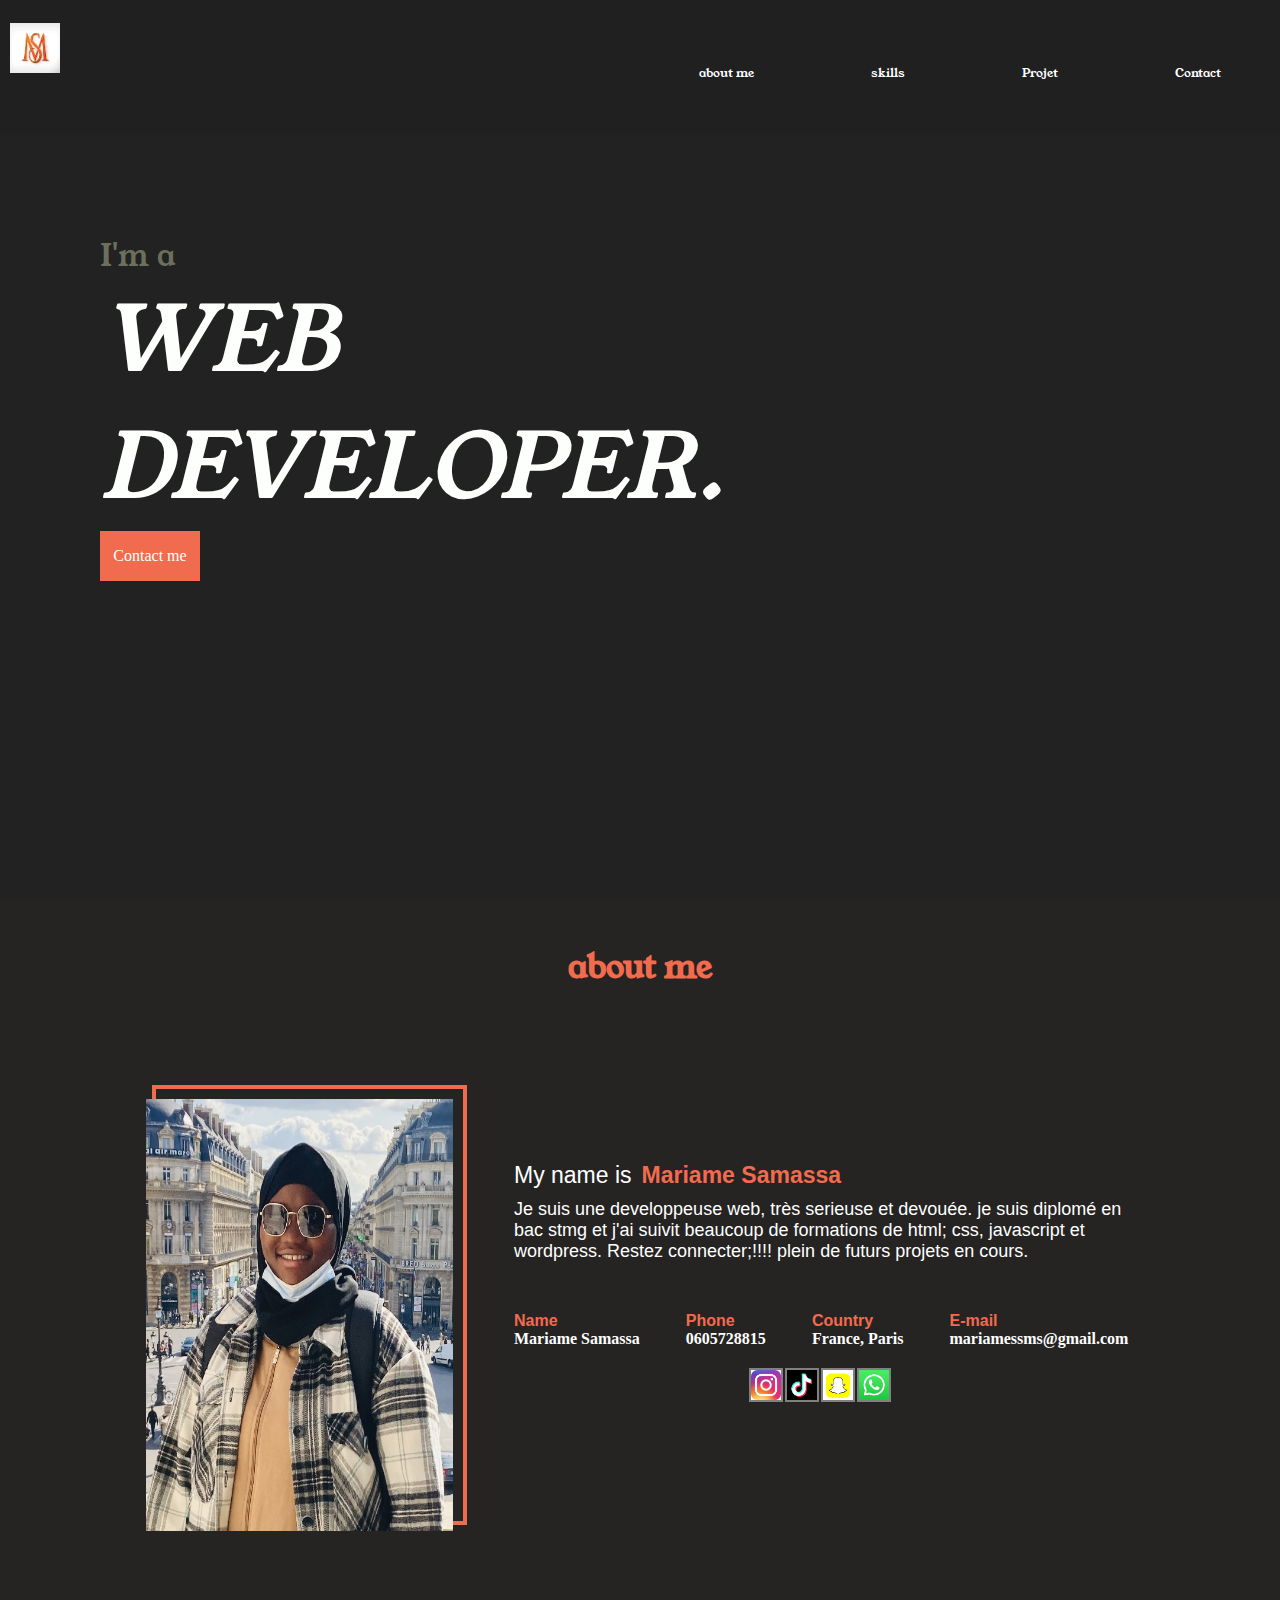
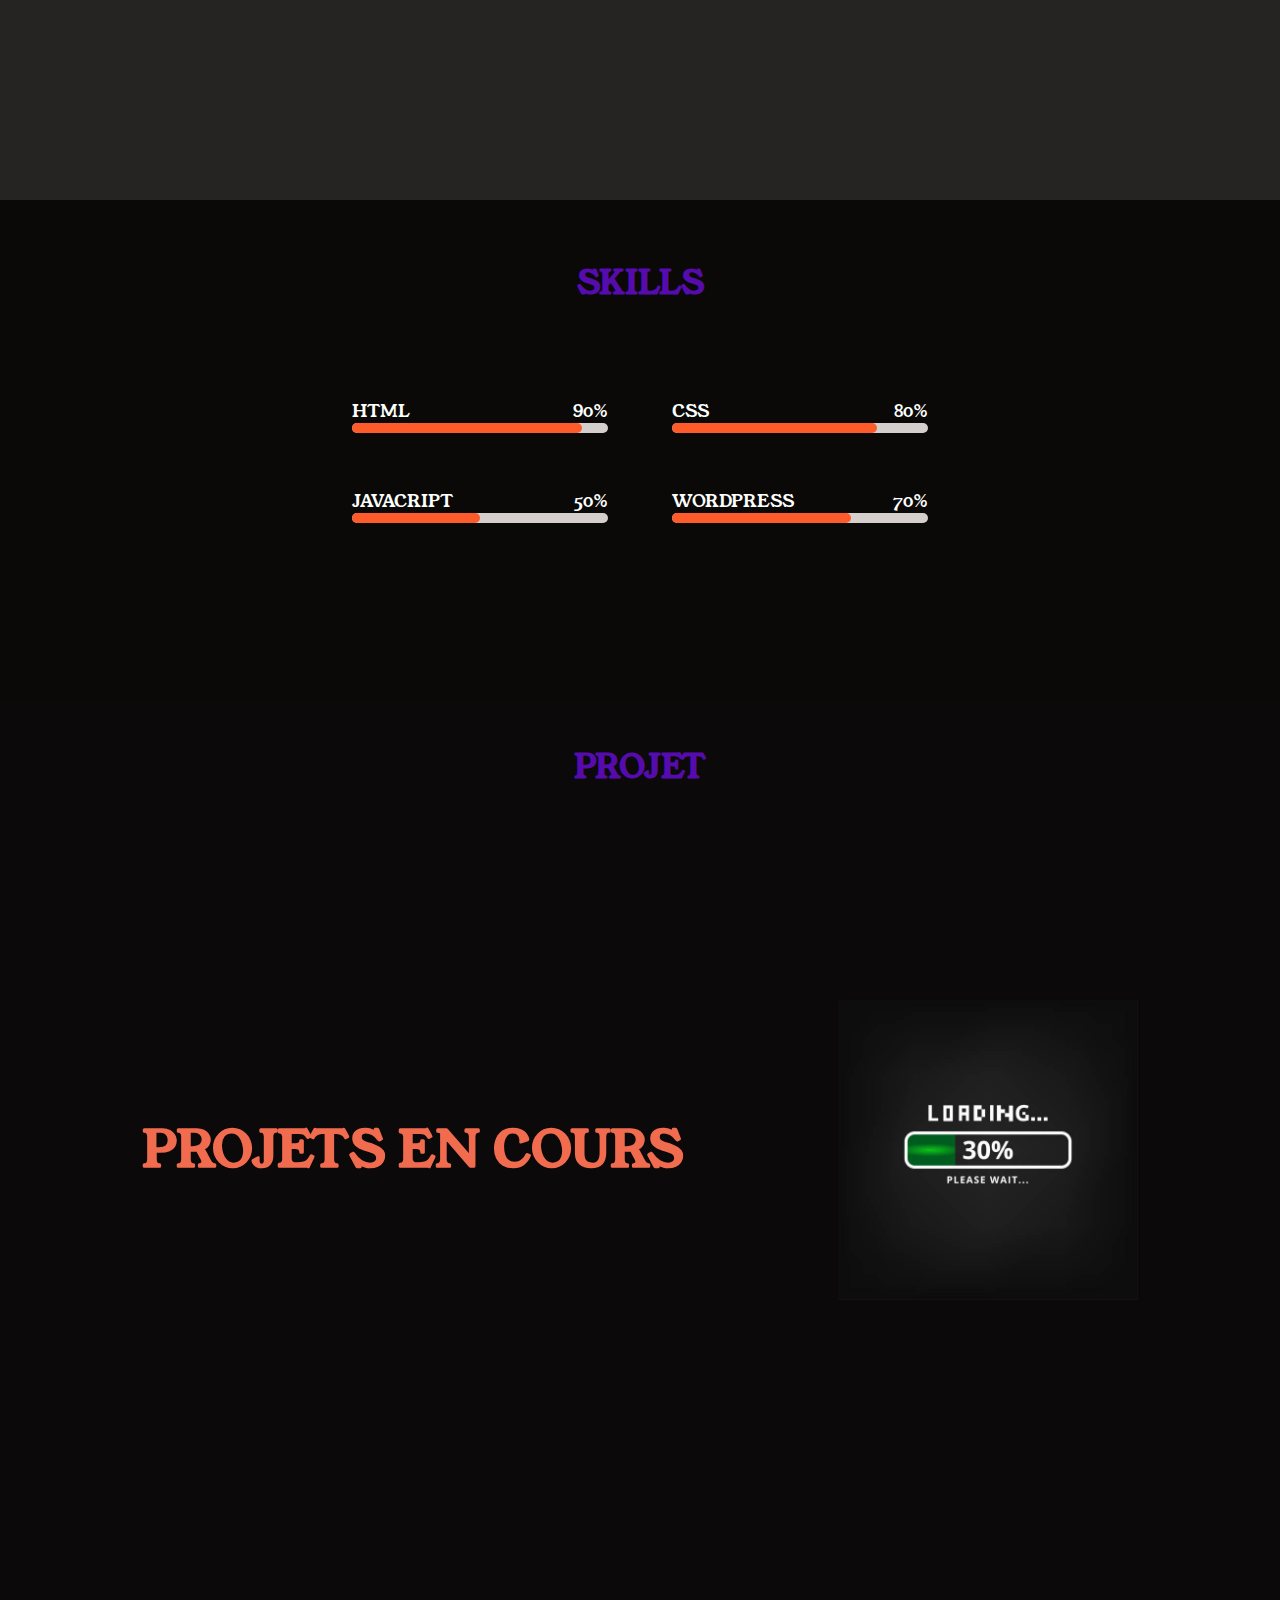
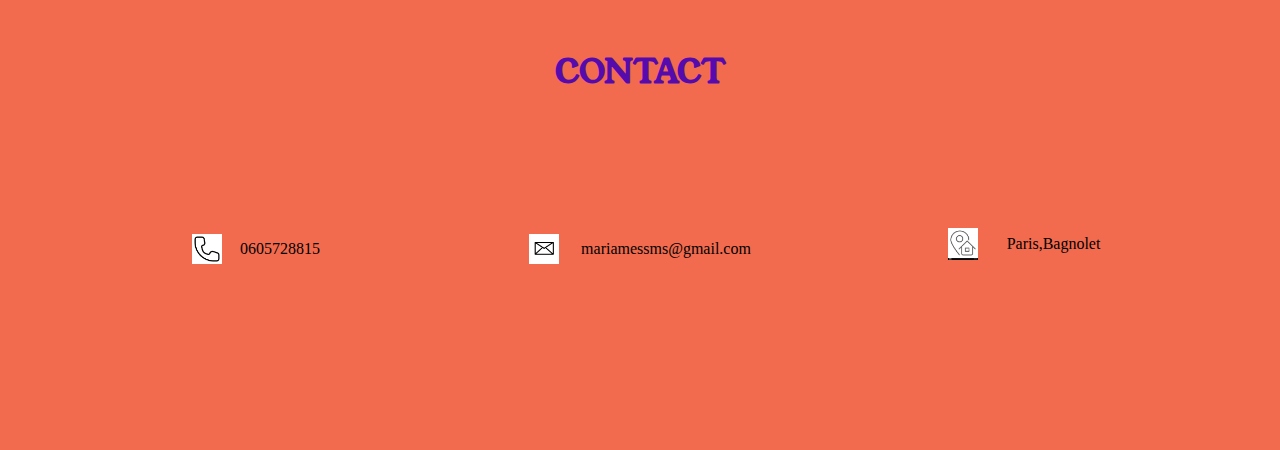
<file: index.html>
<!DOCTYPE html>
<html lang="fr">
<head>
    <meta charset="UTF-8">
    <meta name="viewport" content="width=device-width, initial-scale=1.0">
    <title>mon portfolio</title>
    <link rel="stylesheet" href="style.css">
</head>
<body>
    <!-- on commence -->
    <div id="navber">
        <div id="logo">
            <img src="./log.jpg" alt="" id="logo-photo">
        </div>
        <div id="menu" class="closed">
            <a href="#aboutme">about me</a>
            <a href="#skills">skills</a>
            <a href="#projet">Projet</a>
            <a href="#contact">Contact</a>
        </div>
     
        
    </div>

   <!-- je vais coder -->

    <div id="header">
        <div id="header-unique">
            <div id="unique1">
                <p> I'm a</p>
            </div>
        <div id="unique2">
            <p>WEB</p>
        </div>
          <div id="unique3">
            <p>DEVELOPER.</p>
          </div>
          <div id="unique4">
            <a href="">Contact me</a>
          </div>
            
        </div>
  

    </div>

    <!--  c,est noté-->

<div id="aboutme">
    <div id="aboutme-title">
        <h1>about me</h1>
    </div>

    <div id="about-main">
        <div id="about-image">
            <img id="about-photo" src="./tof.jpg" alt="">
        </div>

        <div id="about-texte">
          <div id="about1">
            <p id="about1-texte">My name is </p>
            <div id="texte1">
                <p>Mariame Samassa</p>
            </div>
          </div>
            <div id="texte2">
                <p> Je suis une developpeuse web, très serieuse et devouée.
                    je suis diplomé en bac stmg et j'ai suivit beaucoup de
                    formations de html; css, javascript et wordpress.
                     Restez connecter;!!!!
                    plein de futurs projets en cours.
                    
                </p>
            </div>
                 <div id="texte-about">
                    
              <div id="about2">
                <div id="texte3">
                    <p>Name</p>
                  </div>
                  <p>Mariame Samassa</p>
              </div>

              <div id="about3">
                <div id="texte4">
                    <p>Phone</p>
                  </div>
                  <p>0605728815</p>
              </div>

              <div id="about4">
                <div id="texte5">
                    <p>Country</p>
                  </div>
                  <p>France, Paris</p>
              </div>

              <div id="about5">
                <div id="texte6">
                    <p>E-mail</p>
                  </div>
                  <p>mariamessms@gmail.com</p>
              </div>
                 </div>
    

              <div id="icone">
                <div class="apllis" id="images1"></div>
                <div class="apllis" id="images2"></div>
                <div class="apllis" id="images3"></div>
                <div class="apllis" id="images4"></div>
            </div>
        </div>
  
        
    </div>
</div>
<div id="skills">
    <div id="skills_title">
        <h1>SKILLS</h1>
    </div>

    <div id="skills-top">
        <div id="top-left">
            <div id="left1-texte">
                <p>HTML</p>
                <p>90%</p>
            </div>
            <div id="left1">
                <div id="left1-barre"></div>
            </div>
        
                
        </div>
        <div id="top-right">
            <div id="right1-texte">
                <p>CSS</p>
                <p>80%</p>
            </div>
            <div id="right1">
                <div id="right1-barre"></div>
            </div>
            
        </div>
    </div>

    <div id="skills-bottom">
        <div id="bottom-left">
            <div id="left2-texte">
                <p>JAVACRIPT</p>
                <p>50%</p>
            </div>
            <div id="left2">
                <div id="left2-barre"></div>
            </div>
        </div>

        <div id="bottom-right">
            <div id="right2-texte">
                <p>WORDPRESS</p>
                <p>70%</p>
            </div>
            <div id="right2">
                <div id="right2-barre"></div>
            </div>
        </div>
    </div>

    <!-- notè c'est bien -->
    </div>
    <div id="projet">
        <div id="projet_title">
            <h1>PROJET</h1>
        </div>

        <div id="projet-unique">
            <h2>PROJETS EN COURS </h2>
            <div id="pross"></div>
        </div>

    </div>
    
    <!-- faut s'amuser -->

    <div id="contact">
        <div id="contact_title">
            <h1>CONTACT</h1>
        </div>

        <div id="contact_main">
            <div class="coordonns" id="tofs1">
                <div id="main1">
                    <img src="./phonn.png" alt="">
                    <div id="coordon1">
                        <p>call us one</p>
                      </div>
                      <p>0605728815</p>
                  </div>
            </div>

            <div class="coordonns" id="tofs2">
                <div id="main2">
                    <img src="./maill.png" alt="">
                    <div id="coordon2">
                        <p>Mail us At</p>
                      </div>
                      <p>mariamessms@gmail.com</p>
                      
                  </div>
            </div>

            <div class="coordonns" id="tofs3">
                <div id="main3">
                    <img src="./carr.png" alt="">
                    <div id="coordon3">
                        <p>Visit Office</p>
                      </div>
                      <p>Paris,Bagnolet</p>
                  </div>
            </div>
        </div>

</body>
</html>
</file>
<file: style.css>
@import url('https://fonts.googleapis.com/css2?family=Young+Serif&display=swap');*{
 @import url('https://fonts.googleapis.com/css2?family=Inter&family=Young+Serif&display=swap');
 @import url('https://fonts.googleapis.com/css2?family=Inter:wght@900&display=swap'); 
 @import url('https://fonts.googleapis.com/css2?family=Inter:wght@900&display=swap');
 @import url('https://fonts.googleapis.com/css2?family=Inter:wght@500&display=swap');
  
    margin: 0;
}



#navber{
    width: 100vw;
    height: 15vh;
    display: flex;
    align-items: center;
    justify-content: space-between;
    background-color: #202020
}


#logo{
    width: 50px;
    height: 50px;
    position: relative;
    display: flex;
    margin-left: 10px;
    margin-bottom: 40px;
}

#logo-photo{
    width: 100%;
    height: 100%;
    position: absolute;
}


#menu{
    width: 50%;
    height: 90%;
    display: flex;
    justify-content: space-around;
    align-items: center;
    margin-top: 10px;

}

#menu.open {
    display: block;
}

#menu a {
    display: block;
    color: #fff;
    text-decoration: none;
    padding: 10px;
    transition: background-color 0.3s;
     font-family: 'Inter', sans-serif;
    font-family: 'Young Serif', serif;
    font-size: 12px;
}

#menu a:hover {
    background-color: orange;
}


a{
    color: #d4cecc;
}

/* on oublie pas */

#header{
    width: 100vw;
    height: 85vh;
    background-color: #222222;

}
#header-unique {
    width: 400px;
    height: 80%;
    margin-left: 100px;
    padding-top: 100px;
}


#unique4 {
    width: 100px;
    height: 50px;
    background-color: #f16b4e;
    display: flex;
    justify-content: center;
    align-items: center;
}

#unique4 a {
    text-decoration: none;
    color: white;
    font-family: fantasy;
}

#unique1{
    font-family: 'Inter', sans-serif;
    font-family: 'Young Serif', serif;
    color: #6b705c;
    font-size: 30px;
}
#unique2{
    font-family: 'Inter', sans-serif;
    font-family: 'Young Serif', serif;
    color: #fdfffc;
    font-size: 90px;
    font-style: oblique;
}
#unique3{
    font-family: 'Inter', sans-serif;
    font-family: 'Young Serif', serif;
    color: #fdfffc;
    font-size: 90px;
    font-style: oblique;
}

/* bahhh boomm */

#aboutme{
width: 100vw;
height: 100vh;
background-color:#252422;
display: flex;
    flex-direction: column;
    align-items: center;

}
#aboutme-title {
    height: 15%;
    display: flex;
    justify-content: center;
    align-items: center;
}
#aboutme-title h1 {
    color: #f16b4e;
    font-family: 'Young Serif';
}

#about-main{
    width: 80%;
    height: 60%;
    display: flex;
    justify-content: space-around;
    align-items: center;
}


#about-image{
    width:30% ;
    height:80%;
    border: 4px solid #f16b4e ;
    position: relative;
}
#about-photo {
    width: 100%;
    height: 100%;
    position: absolute;
    left: -10px;
    bottom: -10px;
}

#about-texte{
    width:60% ;
    height: 90%;
    color: white;

} 
#texte-about p {
    font-weight: bold;
}

#about1{
    display: flex;
      font-family: 'Inter', sans-serif;
      margin-bottom: 10px;
      margin-top: 100px;
  
    
  }
  #about1 p {
      margin-right: 10px;
      font-size: 23px;
  }
  #texte1 p{
      color: #f36b4e;
      font-family: 'Inter', sans-serif;
      font-weight: bold;
      
  }
  #texte2{
      font-family: 'Inter', sans-serif;
      font-size: medium;
      font-size: 18px;
      margin-bottom: 50px;
  }
  #texte-about {
      margin-bottom: 20px;
  }
  #texte3{
      color: #f36b4e;
      font-family: 'Inter', sans-serif;
      font-style: medium;
      font-weight: bold;
  }
  
  #texte4{
      color: #f36b4e;
      font-family: 'Inter', sans-serif;
      font-style: medium;
      font-weight: bold;
  }
  #texte5{
      color: #f36b4e;
      font-family: 'Inter', sans-serif;
      font-style: medium;
      font-weight: bold;
  }
  #texte6{
      color: #f36b4e;
      font-family: 'Inter', sans-serif;
      font-style: medium;
      font-weight: bold;
  }
  #texte-about{
      display: flex;
      justify-content: space-between;
      align-items: center;
  }
  h1{
    color: #560bad;
    font-family: 'Young Serif';
}

  
#icone {
    width: 100%;
    display: flex;
    justify-content: center;
    align-items: center;
}
.apllis {
    width: 30px;
    height: 30px;
    background-color: #4e0c38;
    border: 2px solid grey;
    margin-right: 2px;
}
#images1 {
    background-image: url(./instarrrr.jpg);
    background-size: cover;
}
#images2 {
    background-image: url(./tok.png);
    background-size: cover;
}
#images3 {
    background-image: url(./snapp.png);
    background-size: cover;
}
#images4 {
    background-image: url(./sapp.jpg);
    background-size: cover;
}
/* vasyyyyy */

#skills{
    width: 100vw;
    height: 50vh;
    background-color:#0a0908;
    display: flex;
    flex-direction: column;
    align-items: center;
    padding-top: 50px;
}

#skills_title{
    height: 15%;
    display: flex;
    justify-content: center;
    align-items: center;
    margin-bottom: 50px;
}

#skills-top{
    width: 50%;
    height: 20%;
    display: flex;
    justify-content: space-around;
    align-items: center;
}


#top-left{
    width: 40%;
    height: 30%;
    color: #fdfffc;
    font-family: 'Inter', sans-serif;
    font-family: 'Young Serif', serif;
    font-size: 17px;
}
     

#left1{
    height: 10px;
    background-color: #d4cecc;
    border-radius: 10px;
}
#left1-barre {
    width: 90%;
    height: 100%;
    background-color: #fd5b2a;
    border-radius: 10px;
}

#left1-texte {
width: 100%;
display: flex;
justify-content: space-between;

}

#top-right{
    width: 40%;
    height: 30%;
    color: #fdfffc;
    font-family: 'Inter', sans-serif;
    font-family: 'Young Serif', serif;
    font-size: 17px;
}


#right1{
    height: 10px;
    background-color: #d4cecc;
    border-radius: 10px;
    
}
#right1-barre {
    width: 80%;
    height: 100%;
    background-color: #fd5b2a;
    border-radius: 10px;
}

#right1-texte {
width: 100%;
display: flex;
justify-content: space-between;
}


#skills-bottom{
    
    width: 50%;
    height: 20%;
    display: flex;
    justify-content: space-around;
    align-items: center;
    color: #fdfffc;
    font-family: 'Inter', sans-serif;
    font-family: 'Young Serif', serif;
    font-size: 30px;
}

#bottom-left{
    width: 40%;
    height: 30%;
    color: #fdfffc;
    font-family: 'Inter', sans-serif;
    font-family: 'Young Serif', serif;
    font-size: 17px;
}

#left2{
    height: 10px;
    background-color: #d4cecc;
    border-radius: 10px;
}
#left2-barre {
    width: 50%;
    height: 100%;
    background-color: #fd5b2a;
    border-radius: 10px;
}

#left2-texte {
width: 100%;
display: flex;
justify-content: space-between;

}


#bottom-right{
    width: 40%;
    height: 30%;
    font-size: 17px;
}


#right2{
    height: 10px;
    background-color: #d4cecc;
    border-radius: 10px;
    
}
#right2-barre {
    width: 70%;
    height: 100%;
    background-color: #fd5b2a;
    border-radius: 10px;
}

#right2-texte {
width: 100%;
display: flex;
justify-content: space-between;
}

/* barrrrrrrrrrreee */

#projet{
    
    width: 100vw;
    height: 100vh;
    background-color: #0b090a;
    display: flex;
    flex-direction: column;
    align-items: center;
}


#projet_title{
    
    height: 15%;
    display: flex;
    justify-content: center;
    align-items: center;
}

#projet-unique{
    width: 90%;
    height: 70%;

    display: flex;
    justify-content: space-around;
    align-items: center;
}
#pross{
    width: 300px;
    height: 300px;
    background-image: url(./cours.jpg);
    background-size: cover;
}

h2{
    font-family: 'Inter', sans-serif;
    font-family: 'Young Serif', serif;
    font-size: 50px;
    color: #f16b4e;
}
/* pamm pammmmm */

#contact{
    
    width: 100vw;
    height: 50vh;
    background-color:#f36b4e;
    display: flex;
    flex-direction: column;
    align-items: center;
}
#contact_title {
    margin-top: 50px;
}

#contact_main{
    width: 90%;
    height: 80%;
    display: flex;
    justify-content: space-around;
    align-items: center;
}
#main1 {
    display: flex;
    justify-content: center;
    align-items: center;
}
#main2 {
    display: flex;
    justify-content: center;
    align-items: center;
}
#main3 {
    display: flex;
    justify-content: center;
    align-items: center;
}

.coordonns{
    
    width: 90px;
    height: 90px;
    text-align: center;
}

.coordonns img {
    width: 30px;
}

#coordon1{
    color: #f36b4e;
    font-family: 'Inter', sans-serif;
    font-family: 'Young Serif', serif;
    font-style: normal;
    font-size: 10px;
}
#coordon2{
    color: #f36b4e;
    font-family: 'Inter', sans-serif;
    font-family: 'Young Serif', serif;
    font-style: normal;
    font-size: 10px;
}

#coordon3{
    color: #f36b4e;
    font-family: 'Inter', sans-serif;
    font-family: 'Young Serif', serif;
    font-style: normal;
    font-size: 10px;
}


@media screen and (max-width: 769px) {
    #unique1 {
        font-size: 22px;
    }
    #unique2 {
        font-size: 32px;
    }
    #unique3 {
        font-size: 32px;
    }
    #unique4 {
        width: 90px;
        height: 32px;
    }
    #texte-about {
        font-size: 6px;
    }
    #pross {
        width: 0px;
    }
    #menu {
        width: auto;
    }
    #header-unique {
        margin-left: 10px;
    }

    #contact_main{
       flex-direction: column;
    }
    #about-image{
    width: 120px;
    height: 200px;
    margin-right: 15px;

    }
    #texte2 {
        font-size: 12px;
    }
    #skills-top{
        width: 70%;
    }
    #skills-bottom{
        width: 70%;
    }
    #unique3{
        padding-bottom: 30px;
    }
    #about1-texte {
        display:none
    }
    #left1-texte {
        font-size: 13px;
    }
    #right1-texte{
        font-size: 13px;
    }
    #left2-texte{
        font-size: 13px;
    }
    #right2-texte{
        font-size: 13px;
    }
    
}
</file>
